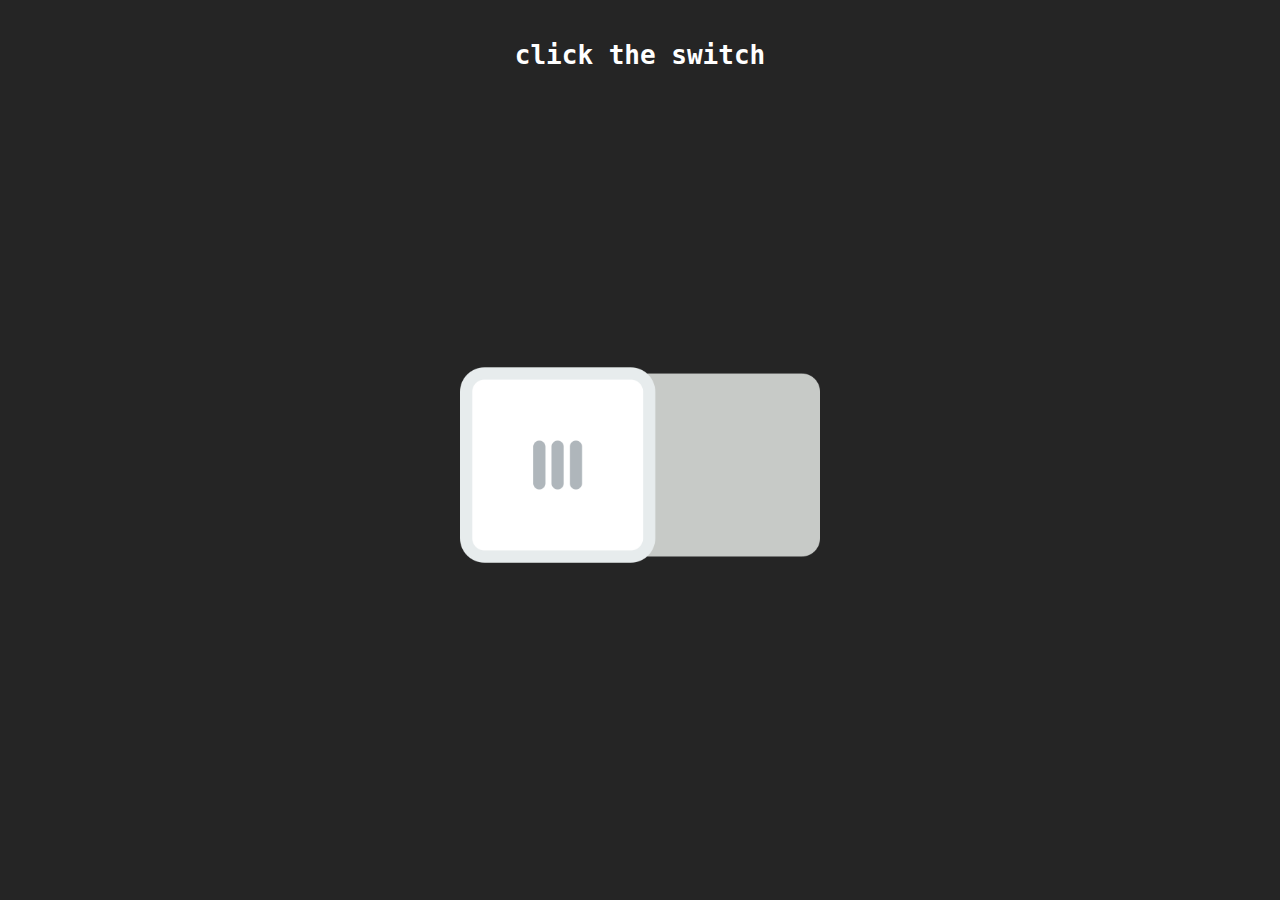
<file: Switch/index.html>
<!--
Author: Fábio Augusto Amaro Jaime
Date: 27/07/2020
Objective: Site that simulates a light switch, skills training with HTML, CSS and JS. Note: flaticon icons.
-->

<!DOCTYPE html>
<html lang="en">
    <head>
        <meta charset="UTF-8">
        <meta name="viewport" content="width=device-width, initial-scale=1.0">
        <link href="style.css" rel="stylesheet" type="text/css"/>
        <script type="text/javascript" src="script.js"></script>
        <title>switch</title>
    </head>
    <body id="background">
        <h1 id="interruptorText">click the switch</h1>
        <img id="interruptor" onclick="onOff(this);" src="img/off.png" alt="Switch"><img>
    </body>
</html>
</file>
<file: Switch/style.css>
/*
Author: Fábio Augusto Amaro Jaime
Date: 27/07/2020
Objective: Site that simulates a light switch, skills training with HTML, CSS and JS. Note: flaticon icons.
*/

h1 {
    text-align: center;
    color: white;
}

#background {
    background-color: #252525;
}

#interruptorText {
    display: block;
    margin-top: 40px;
    font-family: monospace;
}

#interruptor {
    display: block;
    margin-left: auto;
    margin-right: auto;
    margin-top: 215px;
    height: 360px;
}
</file>
